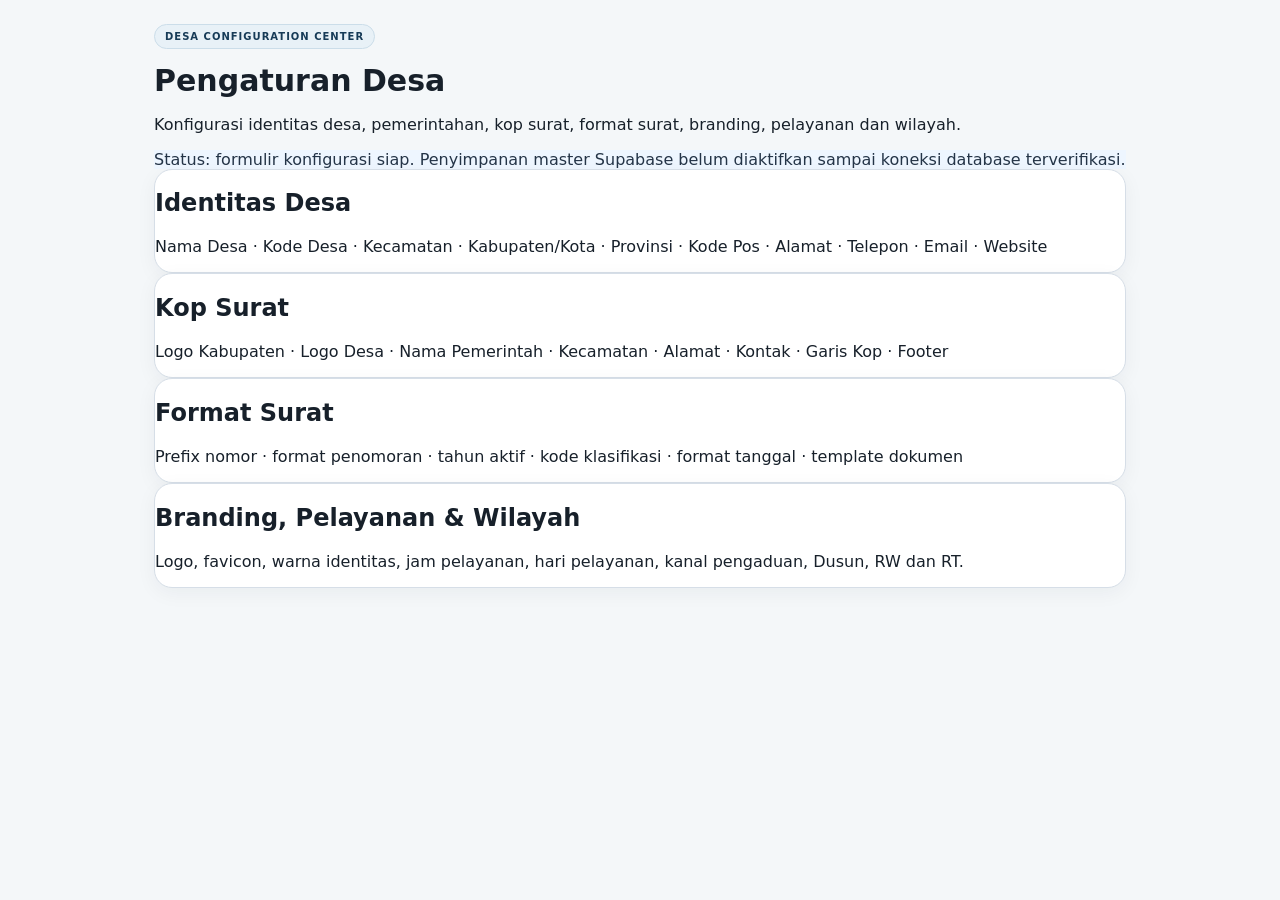
<file: preview/pengaturan.html>
<!doctype html><html lang="id"><head><meta charset="utf-8"><meta name="viewport" content="width=device-width,initial-scale=1"><title>Pengaturan Desa</title><link rel="stylesheet" href="assets/app.css"></head><body><main class="preview" style="max-width:1100px;margin:auto;padding:24px"><div class="previewbar">DESA CONFIGURATION CENTER</div><h1>Pengaturan Desa</h1><p>Konfigurasi identitas desa, pemerintahan, kop surat, format surat, branding, pelayanan dan wilayah.</p><div class="notice">Status: formulir konfigurasi siap. Penyimpanan master Supabase belum diaktifkan sampai koneksi database terverifikasi.</div><section class="panel"><h2>Identitas Desa</h2><p>Nama Desa · Kode Desa · Kecamatan · Kabupaten/Kota · Provinsi · Kode Pos · Alamat · Telepon · Email · Website</p></section><section class="panel"><h2>Kop Surat</h2><p>Logo Kabupaten · Logo Desa · Nama Pemerintah · Kecamatan · Alamat · Kontak · Garis Kop · Footer</p></section><section class="panel"><h2>Format Surat</h2><p>Prefix nomor · format penomoran · tahun aktif · kode klasifikasi · format tanggal · template dokumen</p></section><section class="panel"><h2>Branding, Pelayanan & Wilayah</h2><p>Logo, favicon, warna identitas, jam pelayanan, hari pelayanan, kanal pengaduan, Dusun, RW dan RT.</p></section></main></body></html>
</file>
<file: preview/assets/app.css>
:root{font-family:Inter,system-ui,-apple-system,Segoe UI,sans-serif;color:#17202a;background:#f4f7f9}*{box-sizing:border-box}body{margin:0;display:flex;min-height:100vh;color:#17202a;background:#f4f7f9}.sidebar{width:260px;background:#102a43;color:#fff;padding:24px 16px;position:fixed;inset:0 auto 0 0;box-shadow:8px 0 28px rgba(15,35,55,.08)}.brand{display:flex;gap:12px;align-items:center;padding:4px 8px 28px}.brand b{display:block;font-size:14px;color:#fff}.brand small{opacity:.8;color:#fff}.mark{width:40px;height:40px;border-radius:12px;display:grid;place-items:center;background:#fff;color:#102a43;font-weight:800}nav{display:grid;gap:4px}nav a{color:#e7eef5;text-decoration:none;padding:11px 12px;border-radius:10px;font-size:14px;transition:background .15s ease,color .15s ease}nav a.active,nav a:hover{background:#1d4668;color:#fff}.foot{position:absolute;bottom:24px;font-size:11px;color:#dbe7f0;opacity:.9;padding:8px}main{margin-left:260px;width:calc(100% - 260px);padding:30px 38px;max-width:1700px}main.preview{min-height:100vh}.previewbar{display:inline-flex;align-items:center;padding:6px 10px;border-radius:999px;background:#e8f1f7;color:#173b57;border:1px solid #cbdde9;font-size:10px;font-weight:800;letter-spacing:.1em;margin-bottom:10px}header{display:flex;justify-content:space-between;align-items:center;margin-bottom:24px}h1{margin:5px 0 0;font-size:30px;line-height:1.15;color:#17202a}.eyebrow{font-size:10px;letter-spacing:.16em;font-weight:800;color:#425466;opacity:1}.status{font-size:12px;font-weight:800;color:#17202a}.hero{background:linear-gradient(135deg,#163b5c,#2c6e91);color:#fff;border-radius:22px;padding:34px;margin-bottom:24px;box-shadow:0 18px 50px rgba(22,59,92,.14);position:relative;overflow:hidden}.hero:after{content:"";position:absolute;width:260px;height:260px;border-radius:50%;right:-90px;top:-110px;background:rgba(255,255,255,.07)}.hero .eyebrow{color:#fff}.hero h2{font-size:30px;line-height:1.15;margin:10px 0;color:#fff}.hero p{max-width:700px;line-height:1.7;color:#f5f9fc;opacity:1}.hero .actions{position:relative;z-index:1}.grid{display:grid;grid-template-columns:repeat(3,minmax(0,1fr));gap:16px}.card{background:#fff;border:1px solid #d6dee7;border-radius:16px;padding:20px;text-decoration:none;color:#17202a;box-shadow:0 5px 20px rgba(16,42,67,.06);transition:transform .15s ease,box-shadow .15s ease,border-color .15s ease}.card:hover{transform:translateY(-2px);box-shadow:0 10px 28px rgba(16,42,67,.1);border-color:#b9c9d8}.card span,.card small{display:block;color:#425466;line-height:1.55}.card strong{display:block;font-size:30px;line-height:1.15;margin:10px 0;color:#17202a}.grid .card strong{font-weight:800}.panel{background:#fff;border:1px solid #d6dee7;border-radius:18px;overflow:hidden;color:#17202a;box-shadow:0 5px 20px rgba(16,42,67,.05)}.panelhead{padding:22px;display:flex;justify-content:space-between;align-items:center}.panelhead h2{margin:5px 0 0;color:#17202a}.count{font-size:12px;color:#425466}.tablewrap{overflow:auto}table{border-collapse:collapse;width:100%;font-size:13px;color:#17202a}th,td{text-align:left;padding:12px 14px;border-top:1px solid #dfe5eb;white-space:nowrap}th{background:#eef2f6;color:#243447;font-size:11px;text-transform:uppercase;letter-spacing:.06em}td{color:#243447}tbody tr:hover{background:#f8fafc}.top-actions{display:flex;align-items:center;gap:14px}.top-actions button{border:1px solid #cbd5e1;background:#fff;color:#17202a;border-radius:10px;padding:8px 12px;cursor:pointer}.top-actions button:hover{background:#f3f6f8}.top-actions .btn.primary{background:#173b57;color:#fff;border-color:#173b57}.live-panel{margin-top:16px}.live-body{padding:18px}.live-grid{display:grid;grid-template-columns:repeat(4,minmax(0,1fr));gap:12px}.live-grid>div{border:1px solid #d6dee7;border-radius:12px;padding:15px;background:#fff;color:#17202a}.live-grid b{display:block;font-size:20px;line-height:1.25;color:#17202a}.live-grid small{display:block;color:#425466;margin-top:5px;line-height:1.5}.auth .panel{color:#17202a}.muted{color:#52606d!important}.notice{color:#243447;background:#eef6ff;border-color:#cfe3f8}.notice b{color:#17202a}.btn{color:#17202a;background:#fff}.btn.primary{background:#173b57;color:#fff}.statuspill{color:#243447;background:#eef2f7}.success{color:#0b6b4f!important}.danger{color:#9b1c1c!important}.field label{color:#34495e}.field input,.field select,.field textarea{color:#17202a;background:#fff}.modalcard{color:#17202a}.modalcard h2,.modalcard h3{color:#17202a}.form-actionbar{background:rgba(255,255,255,.98);border-top-color:#cbd5e1}.form-actionbar .muted{color:#425466!important}@media(max-width:900px){.sidebar{position:static;width:220px}.grid{grid-template-columns:repeat(2,1fr)}main{margin-left:0;width:auto;padding:22px}}@media(max-width:650px){body{display:block}.sidebar{width:100%;min-height:auto}.foot{display:none}.grid{grid-template-columns:1fr}main{padding:16px}header{align-items:flex-start;gap:15px;flex-direction:column}.previewbar{margin-top:2px}}@media(max-width:900px){.live-grid{grid-template-columns:repeat(2,1fr)}}@media(max-width:650px){.live-grid{grid-template-columns:1fr}.top-actions{width:100%;justify-content:space-between}}
</file>
